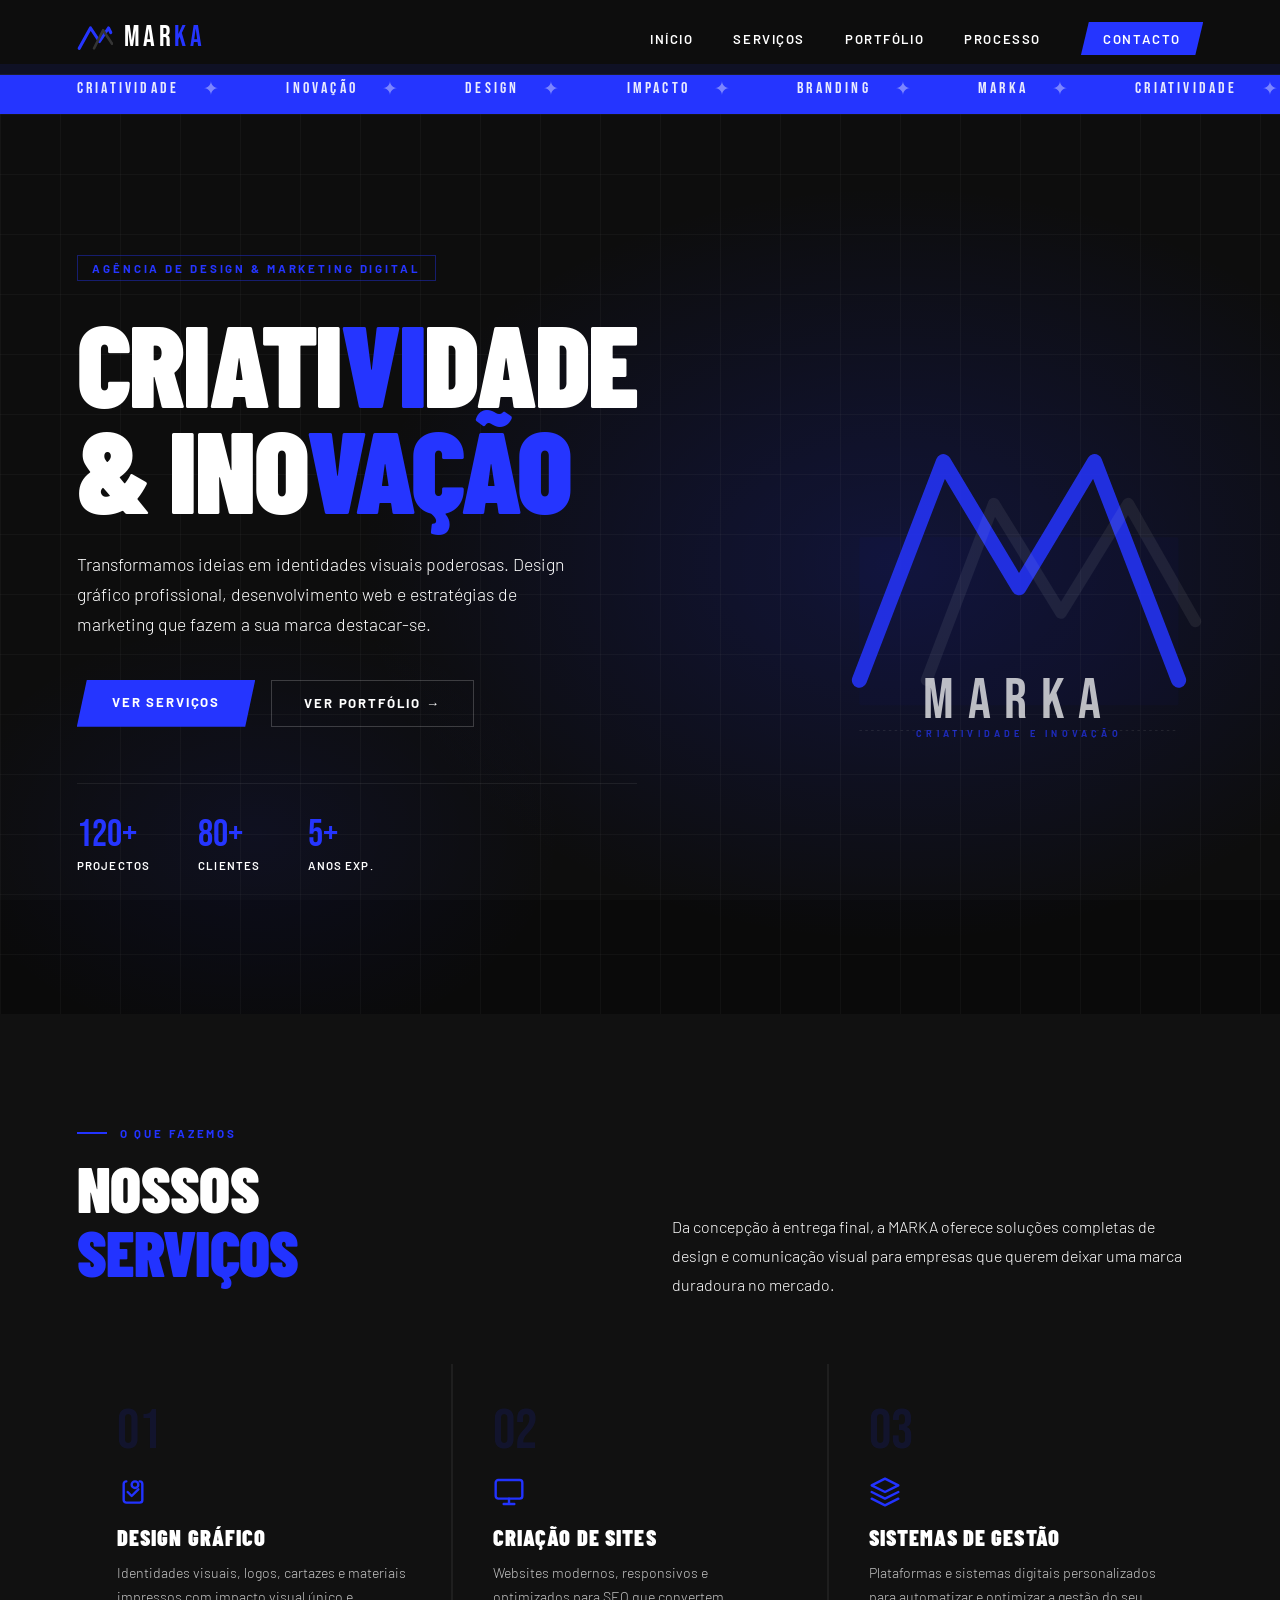
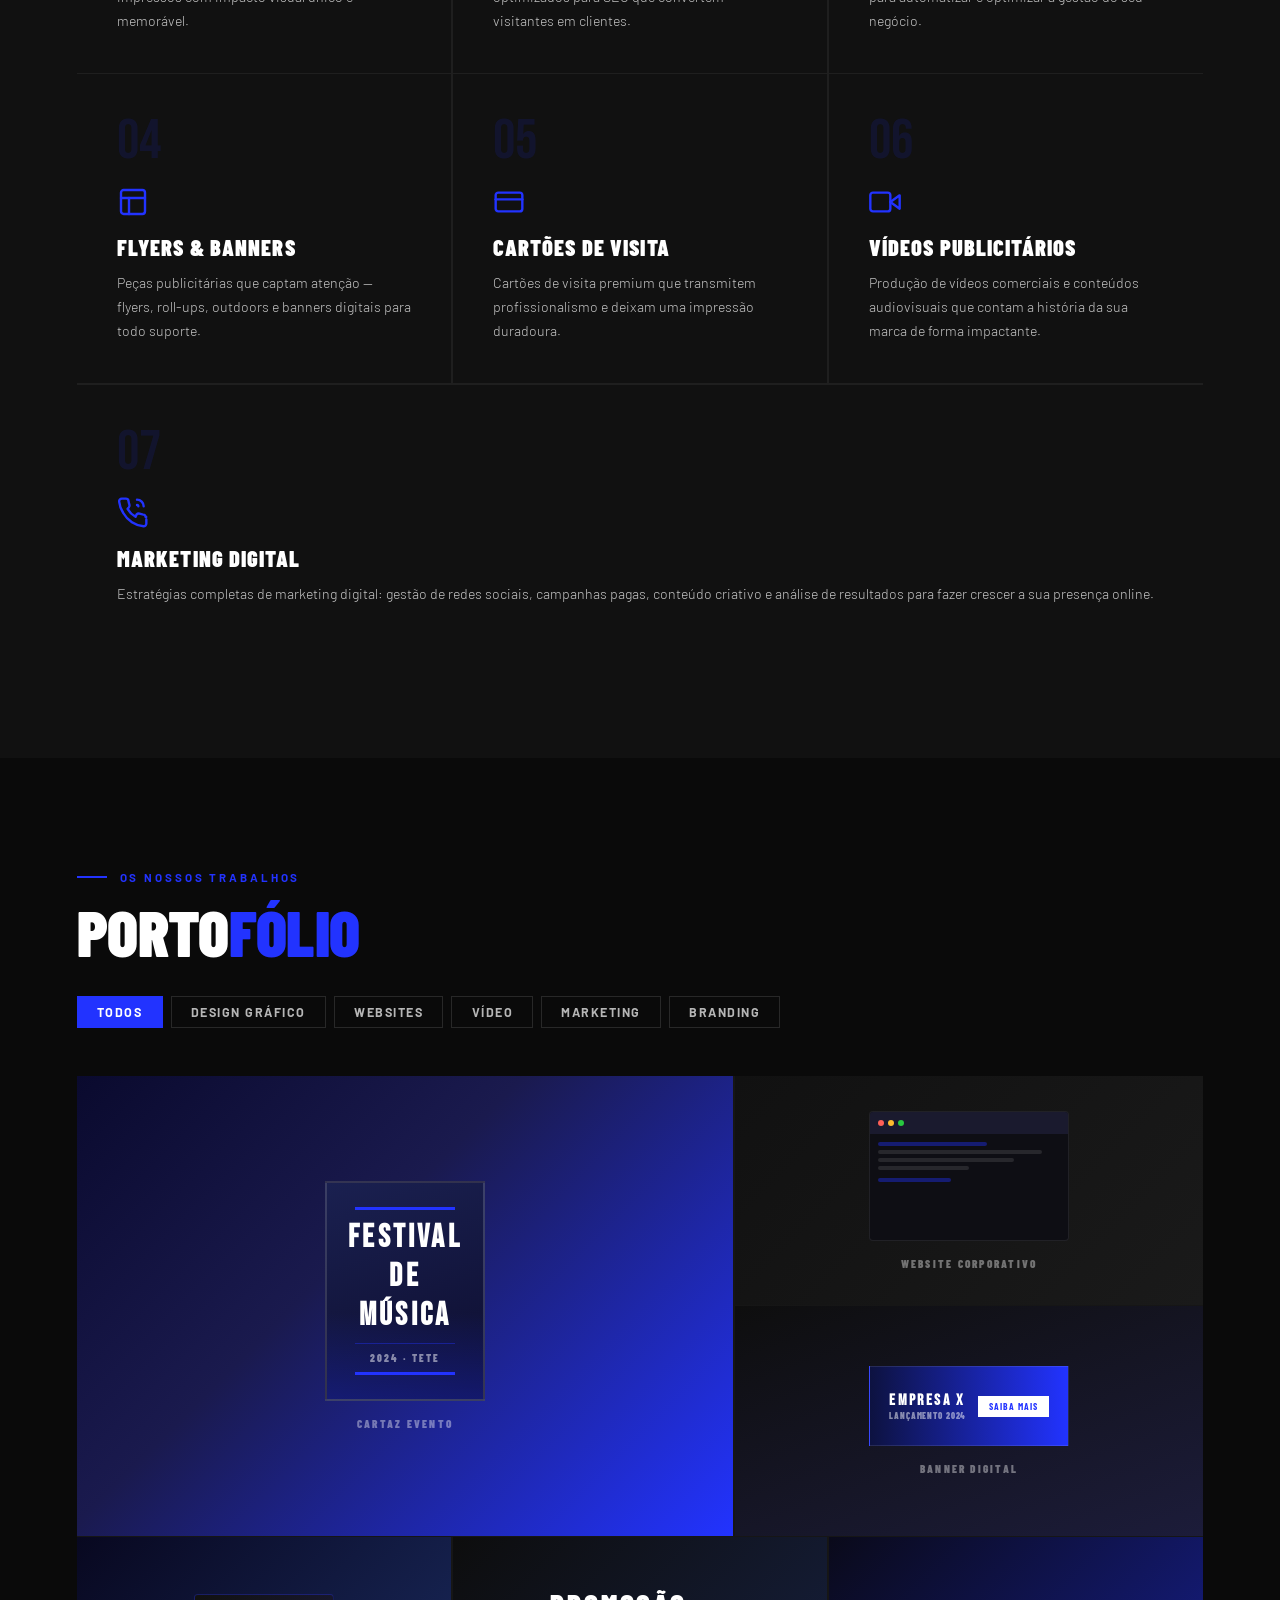
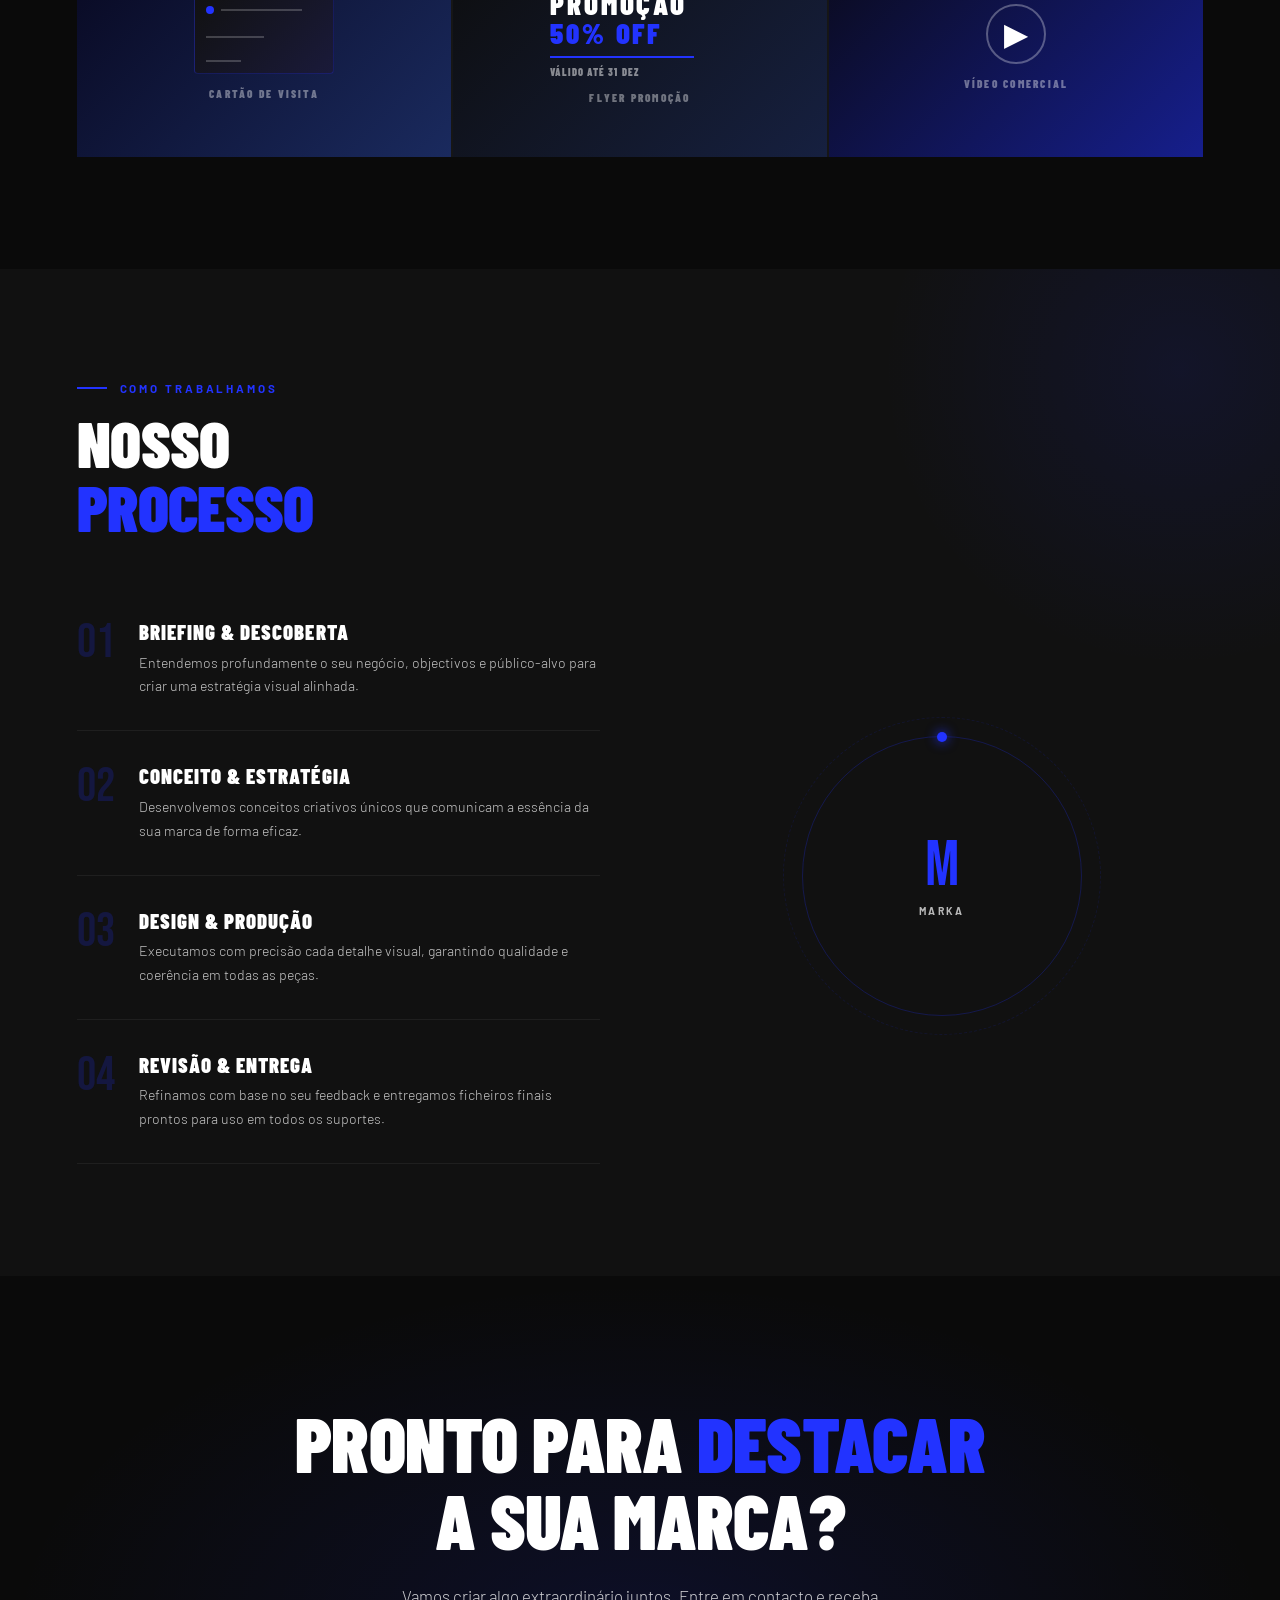
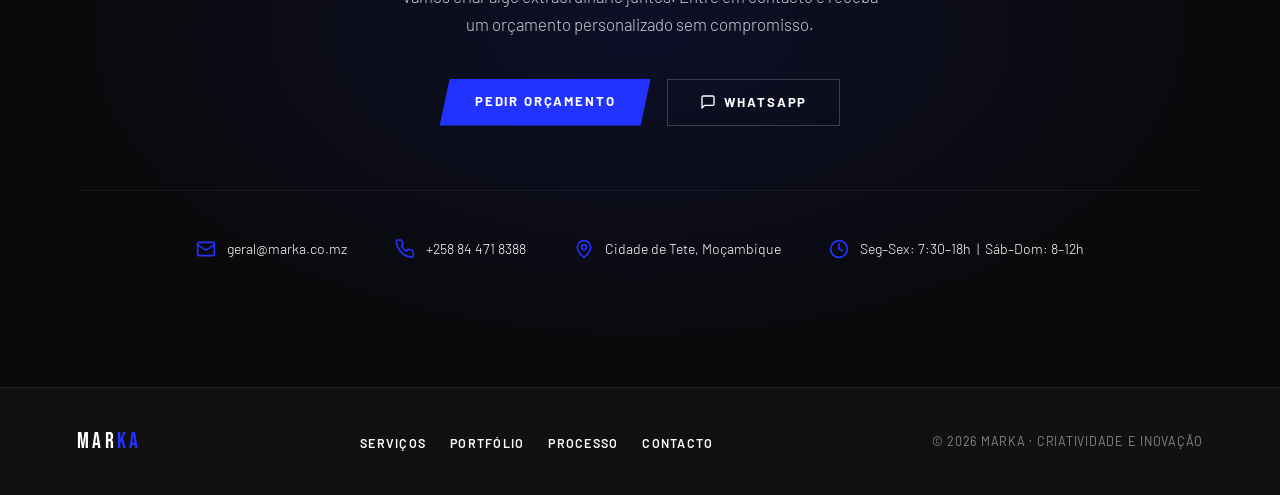
<file: index.html>
<!DOCTYPE html>
<html lang="pt">
<head>
<meta charset="UTF-8">
<meta name="viewport" content="width=device-width, initial-scale=1.0">
<meta name="theme-color" content="#0A0A0A">
<meta name="description" content="Agência de Design & Marketing Digital - MARKA">
<title>MARKA — Criatividade e Inovação</title>
<link rel="preconnect" href="https://fonts.googleapis.com">
<link rel="preconnect" href="https://fonts.gstatic.com" crossorigin>
<link href="https://fonts.googleapis.com/css2?family=Bebas+Neue&family=Barlow:wght@300;400;600;700&family=Barlow+Condensed:wght@700;900&display=swap" rel="stylesheet">
<link rel="stylesheet" href="style.css">
</head>
<body>

<!-- NAV -->
<nav>
  <a href="#hero" class="nav-logo">
    <svg class="nav-logo-icon" viewBox="0 0 80 60" fill="none" xmlns="http://www.w3.org/2000/svg">
      <polyline points="5,55 30,10 50,40 70,10 75,20" stroke="#2233FF" stroke-width="7" stroke-linejoin="round" stroke-linecap="round" fill="none"/>
      <polyline points="38,55 58,15 78,45" stroke="#333" stroke-width="6" stroke-linejoin="round" stroke-linecap="round" fill="none"/>
    </svg>
    <span class="nav-brand">MAR<span>KA</span></span>
  </a>
  <button class="nav-toggle" id="navToggle" aria-label="Menu" aria-expanded="false">
    <span></span>
    <span></span>
    <span></span>
  </button>
  <ul class="nav-menu" id="navMenu">
    <li><a onclick="navTo('hero')">Início</a></li>
    <li><a onclick="navTo('servicos')">Serviços</a></li>
    <li><a onclick="navTo('portfolio')">Portfólio</a></li>
    <li><a onclick="navTo('processo')">Processo</a></li>
    <li><a onclick="navTo('contato')" class="nav-cta">Contacto</a></li>
  </ul>
</nav>

<!-- SLOGAN TICKER -->
<div class="slogan-bar" style="margin-top:64px">
  <div class="slogan-ticker">
    <span class="slogan-item">CRIATIVIDADE <span class="slogan-sep">✦</span></span>
    <span class="slogan-item">INOVAÇÃO <span class="slogan-sep">✦</span></span>
    <span class="slogan-item">DESIGN <span class="slogan-sep">✦</span></span>
    <span class="slogan-item">IMPACTO <span class="slogan-sep">✦</span></span>
    <span class="slogan-item">BRANDING <span class="slogan-sep">✦</span></span>
    <span class="slogan-item">MARKA <span class="slogan-sep">✦</span></span>
    <span class="slogan-item">CRIATIVIDADE <span class="slogan-sep">✦</span></span>
    <span class="slogan-item">INOVAÇÃO <span class="slogan-sep">✦</span></span>
    <span class="slogan-item">DESIGN <span class="slogan-sep">✦</span></span>
    <span class="slogan-item">IMPACTO <span class="slogan-sep">✦</span></span>
    <span class="slogan-item">BRANDING <span class="slogan-sep">✦</span></span>
    <span class="slogan-item">MARKA <span class="slogan-sep">✦</span></span>
  </div>
</div>

<!-- HERO -->
<section id="hero">
  <div class="hero-bg"></div>
  <div class="hero-grid"></div>
  <div class="hero-content">
    <div class="hero-tag">Agência de Design &amp; Marketing Digital</div>
    <h1 class="hero-title">
      Criati<span class="blue">vi</span>dade<br>
      &amp; Ino<span class="blue">vação</span>
    </h1>
    <p class="hero-subtitle">
      Transformamos ideias em identidades visuais poderosas. Design gráfico profissional, desenvolvimento web e estratégias de marketing que fazem a sua marca destacar-se.
    </p>
    <div class="hero-actions">
      <a onclick="navTo('servicos')" class="btn-primary">Ver Serviços</a>
      <a onclick="navTo('portfolio')" class="btn-outline">Ver Portfólio →</a>
    </div>
    <div class="hero-stats">
      <div><div class="stat-num">120+</div><div class="stat-label">Projectos</div></div>
      <div><div class="stat-num">80+</div><div class="stat-label">Clientes</div></div>
      <div><div class="stat-num">5+</div><div class="stat-label">Anos Exp.</div></div>
    </div>
  </div>
  <div class="hero-visual">
    <svg viewBox="0 0 500 420" fill="none" xmlns="http://www.w3.org/2000/svg">
      <rect x="60" y="180" width="380" height="200" fill="rgba(34,51,255,0.04)" rx="2"/>
      <polyline points="60,350 160,90 250,240 340,90 440,350" stroke="#2233FF" stroke-width="18" stroke-linejoin="round" stroke-linecap="round" fill="none"/>
      <polyline points="140,350 220,140 300,270 380,140 460,280" stroke="rgba(255,255,255,0.08)" stroke-width="14" stroke-linejoin="round" stroke-linecap="round" fill="none"/>
      <text x="250" y="395" font-family="'Bebas Neue', sans-serif" font-size="68" fill="rgba(255,255,255,0.85)" text-anchor="middle" letter-spacing="16">MARKA</text>
      <text x="250" y="418" font-family="'Barlow', sans-serif" font-size="11" fill="rgba(34,51,255,0.8)" text-anchor="middle" letter-spacing="5" font-weight="700">CRIATIVIDADE E INOVAÇÃO</text>
      <line x1="60" y1="410" x2="200" y2="410" stroke="rgba(255,255,255,0.12)" stroke-width="1" stroke-dasharray="3,4"/>
      <line x1="300" y1="410" x2="440" y2="410" stroke="rgba(255,255,255,0.12)" stroke-width="1" stroke-dasharray="3,4"/>
    </svg>
  </div>
</section>

<!-- SERVICES -->
<section id="servicos">
  <div class="services-intro">
    <div>
      <div class="section-tag">O Que Fazemos</div>
      <h2 class="section-title">Nossos<br><span>Serviços</span></h2>
    </div>
    <p class="services-desc">
      Da concepção à entrega final, a MARKA oferece soluções completas de design e comunicação visual para empresas que querem deixar uma marca duradoura no mercado.
    </p>
  </div>
  <div class="services-grid">
    <div class="service-card">
      <div class="service-num">01</div>
      <div class="service-icon">
        <svg width="32" height="32" viewBox="0 0 24 24" fill="none" stroke="#2233FF" stroke-width="1.8" stroke-linecap="round" stroke-linejoin="round"><circle cx="13.5" cy="6.5" r="2.5"/><path d="M17 4a2 2 0 0 1 2 2v12a2 2 0 0 1-2 2H7a2 2 0 0 1-2-2V6a2 2 0 0 1 2-2"/><path d="M8 12l3 3 5-5"/></svg>
      </div>
      <div class="service-name">Design Gráfico</div>
      <p class="service-desc">Identidades visuais, logos, cartazes e materiais impressos com impacto visual único e memorável.</p>
      <span class="service-arrow">→</span>
    </div>

    <div class="service-card">
      <div class="service-num">02</div>
      <div class="service-icon">
        <svg width="32" height="32" viewBox="0 0 24 24" fill="none" stroke="#2233FF" stroke-width="1.8" stroke-linecap="round" stroke-linejoin="round"><rect x="2" y="3" width="20" height="14" rx="2"/><path d="M8 21h8M12 17v4"/></svg>
      </div>
      <div class="service-name">Criação de Sites</div>
      <p class="service-desc">Websites modernos, responsivos e optimizados para SEO que convertem visitantes em clientes.</p>
      <span class="service-arrow">→</span>
    </div>

    <div class="service-card">
      <div class="service-num">03</div>
      <div class="service-icon">
        <svg width="32" height="32" viewBox="0 0 24 24" fill="none" stroke="#2233FF" stroke-width="1.8" stroke-linecap="round" stroke-linejoin="round"><path d="M12 2L2 7l10 5 10-5-10-5z"/><path d="M2 17l10 5 10-5"/><path d="M2 12l10 5 10-5"/></svg>
      </div>
      <div class="service-name">Sistemas de Gestão</div>
      <p class="service-desc">Plataformas e sistemas digitais personalizados para automatizar e optimizar a gestão do seu negócio.</p>
      <span class="service-arrow">→</span>
    </div>

    <div class="service-card">
      <div class="service-num">04</div>
      <div class="service-icon">
        <svg width="32" height="32" viewBox="0 0 24 24" fill="none" stroke="#2233FF" stroke-width="1.8" stroke-linecap="round" stroke-linejoin="round"><rect x="3" y="3" width="18" height="18" rx="2"/><path d="M3 9h18"/><path d="M9 21V9"/></svg>
      </div>
      <div class="service-name">Flyers &amp; Banners</div>
      <p class="service-desc">Peças publicitárias que captam atenção — flyers, roll-ups, outdoors e banners digitais para todo suporte.</p>
      <span class="service-arrow">→</span>
    </div>

    <div class="service-card">
      <div class="service-num">05</div>
      <div class="service-icon">
        <svg width="32" height="32" viewBox="0 0 24 24" fill="none" stroke="#2233FF" stroke-width="1.8" stroke-linecap="round" stroke-linejoin="round"><rect x="2" y="5" width="20" height="14" rx="2"/><path d="M2 10h20"/></svg>
      </div>
      <div class="service-name">Cartões de Visita</div>
      <p class="service-desc">Cartões de visita premium que transmitem profissionalismo e deixam uma impressão duradoura.</p>
      <span class="service-arrow">→</span>
    </div>

    <div class="service-card">
      <div class="service-num">06</div>
      <div class="service-icon">
        <svg width="32" height="32" viewBox="0 0 24 24" fill="none" stroke="#2233FF" stroke-width="1.8" stroke-linecap="round" stroke-linejoin="round"><polygon points="23 7 16 12 23 17 23 7"/><rect x="1" y="5" width="15" height="14" rx="2"/></svg>
      </div>
      <div class="service-name">Vídeos Publicitários</div>
      <p class="service-desc">Produção de vídeos comerciais e conteúdos audiovisuais que contam a história da sua marca de forma impactante.</p>
      <span class="service-arrow">→</span>
    </div>

    <div class="service-card" style="grid-column: span 3">
      <div class="service-num">07</div>
      <div class="service-icon">
        <svg width="32" height="32" viewBox="0 0 24 24" fill="none" stroke="#2233FF" stroke-width="1.8" stroke-linecap="round" stroke-linejoin="round"><path d="M22 16.92v3a2 2 0 0 1-2.18 2 19.79 19.79 0 0 1-8.63-3.07A19.5 19.5 0 0 1 4.69 12 19.79 19.79 0 0 1 1.61 3.4 2 2 0 0 1 3.6 1.22h3a2 2 0 0 1 2 1.72 12.84 12.84 0 0 0 .7 2.81 2 2 0 0 1-.45 2.11L7.91 8.85a16 16 0 0 0 6 6l.85-1.85a2 2 0 0 1 2.11-.45 12.84 12.84 0 0 0 2.81.7A2 2 0 0 1 21.5 15h.42"/><path d="M15 2a5 5 0 0 1 5 5"/><path d="M15 6a1 1 0 0 1 1 1"/></svg>
      </div>
      <div class="service-name">Marketing Digital</div>
      <p class="service-desc">Estratégias completas de marketing digital: gestão de redes sociais, campanhas pagas, conteúdo criativo e análise de resultados para fazer crescer a sua presença online.</p>
      <span class="service-arrow">→</span>
    </div>
  </div>
</section>

<!-- PORTFOLIO -->
<section id="portfolio">
  <div class="section-tag">Os Nossos Trabalhos</div>
  <h2 class="section-title" style="margin-bottom:2rem">Porto<span>fólio</span></h2>

  <div class="portfolio-filter">
    <button class="filter-btn active" data-filter="todos">Todos</button>
    <button class="filter-btn" data-filter="design-grafico">Design Gráfico</button>
    <button class="filter-btn" data-filter="website">Websites</button>
    <button class="filter-btn" data-filter="video">Vídeo</button>
    <button class="filter-btn" data-filter="marketing">Marketing</button>
    <button class="filter-btn" data-filter="branding">Branding</button>
  </div>

  <div class="portfolio-grid" id="portfolioGrid">

    <div class="port-item" data-category="design-grafico">
      <div class="port-visual pv-1">
        <div class="mock-poster">
          <div class="mock-bar"></div>
          <div style="font-family:'Bebas Neue',sans-serif;font-size:2rem;letter-spacing:0.1em;color:#fff;text-align:center;z-index:1">FESTIVAL<br>DE MÚSICA</div>
          <div class="mock-bar thin"></div>
          <div style="font-size:0.65rem;letter-spacing:0.2em;color:rgba(255,255,255,0.5);z-index:1">2024 · TETE</div>
          <div class="mock-bar"></div>
        </div>
        <div style="font-size:0.7rem;letter-spacing:0.2em;color:rgba(255,255,255,0.4);margin-top:0.5rem">CARTAZ EVENTO</div>
      </div>
      <div class="port-overlay">
        <div class="port-cat">Design Gráfico</div>
        <div class="port-title-ov">Cartaz Festival de Música</div>
      </div>
    </div>

    <div class="port-item" data-category="website">
      <div class="port-visual pv-2" style="flex-direction:column;gap:1rem">
        <div class="mock-web">
          <div class="mw-bar">
            <div class="mw-dot" style="background:#ff5f57"></div>
            <div class="mw-dot" style="background:#febc2e"></div>
            <div class="mw-dot" style="background:#28c840"></div>
          </div>
          <div class="mw-body">
            <div class="mw-line mw-blue"></div>
            <div class="mw-line" style="width:90%"></div>
            <div class="mw-line" style="width:75%"></div>
            <div class="mw-line" style="width:50%"></div>
            <div class="mw-line mw-blue" style="margin-top:4px;width:40%"></div>
          </div>
        </div>
        <div style="font-size:0.7rem;letter-spacing:0.2em;color:rgba(255,255,255,0.4)">WEBSITE CORPORATIVO</div>
      </div>
      <div class="port-overlay">
        <div class="port-cat">Website</div>
        <div class="port-title-ov">Site Corporativo</div>
      </div>
    </div>

    <div class="port-item" data-category="marketing">
      <div class="port-visual pv-3" style="flex-direction:column;gap:1rem">
        <div class="mock-banner">
          <div>
            <div class="mock-logo-sm">EMPRESA X</div>
            <div style="font-size:0.55rem;color:rgba(255,255,255,0.5);letter-spacing:0.1em">LANÇAMENTO 2024</div>
          </div>
          <div style="background:white;color:#2233FF;font-size:0.6rem;font-weight:700;padding:0.3rem 0.7rem;letter-spacing:0.1em">SAIBA MAIS</div>
        </div>
        <div style="font-size:0.7rem;letter-spacing:0.2em;color:rgba(255,255,255,0.4)">BANNER DIGITAL</div>
      </div>
      <div class="port-overlay">
        <div class="port-cat">Marketing</div>
        <div class="port-title-ov">Banner Publicitário Digital</div>
      </div>
    </div>

    <div class="port-item" data-category="branding">
      <div class="port-visual pv-4" style="flex-direction:column;gap:0.8rem">
        <div style="display:flex;gap:0.8rem">
          <div class="mock-card">
            <div style="display:flex;align-items:center;gap:0.4rem">
              <div class="mc-dot"></div>
              <div class="mc-line"></div>
            </div>
            <div class="mc-line" style="width:50%"></div>
            <div style="display:flex;gap:4px"><div class="mc-line" style="width:30%"></div></div>
          </div>
        </div>
        <div style="font-size:0.7rem;letter-spacing:0.2em;color:rgba(255,255,255,0.4)">CARTÃO DE VISITA</div>
      </div>
      <div class="port-overlay">
        <div class="port-cat">Branding</div>
        <div class="port-title-ov">Cartão de Visita Premium</div>
      </div>
    </div>

    <div class="port-item" data-category="design-grafico">
      <div class="port-visual pv-5" style="flex-direction:column;gap:0.8rem;padding:2rem">
        <div style="width:100%;max-width:180px">
          <div style="font-family:'Barlow Condensed',sans-serif;font-size:1.8rem;font-weight:900;text-transform:uppercase;letter-spacing:0.1em;color:#fff;line-height:1">PROMOÇÃO<br><span style="color:#2233FF">50% OFF</span></div>
          <div style="height:2px;background:#2233FF;width:80%;margin:0.5rem 0"></div>
          <div style="font-size:0.65rem;color:rgba(255,255,255,0.5);letter-spacing:0.1em">VÁLIDO ATÉ 31 DEZ</div>
        </div>
        <div style="font-size:0.7rem;letter-spacing:0.2em;color:rgba(255,255,255,0.4)">FLYER PROMOÇÃO</div>
      </div>
      <div class="port-overlay">
        <div class="port-cat">Design Gráfico</div>
        <div class="port-title-ov">Flyer Promocional</div>
      </div>
    </div>

    <div class="port-item" data-category="video">
      <div class="port-visual pv-6" style="flex-direction:column;gap:0.8rem">
        <div style="width:60px;height:60px;border-radius:50%;border:2px solid rgba(255,255,255,0.3);display:flex;align-items:center;justify-content:center;font-size:1.8rem">▶</div>
        <div style="font-size:0.7rem;letter-spacing:0.2em;color:rgba(255,255,255,0.4)">VÍDEO COMERCIAL</div>
      </div>
      <div class="port-overlay">
        <div class="port-cat">Vídeo</div>
        <div class="port-title-ov">Vídeo Publicitário</div>
      </div>
    </div>

    <div class="no-results" id="noResults">Nenhum trabalho nesta categoria ainda.</div>
  </div>
</section>

<!-- PROCESS -->
<section id="processo">
  <div class="section-tag">Como Trabalhamos</div>
  <h2 class="section-title">Nosso<br><span>Processo</span></h2>
  <div class="process-grid">
    <div class="process-steps">
      <div class="process-step">
        <div class="step-num">01</div>
        <div class="step-content">
          <h3>Briefing &amp; Descoberta</h3>
          <p>Entendemos profundamente o seu negócio, objectivos e público-alvo para criar uma estratégia visual alinhada.</p>
        </div>
      </div>
      <div class="process-step">
        <div class="step-num">02</div>
        <div class="step-content">
          <h3>Conceito &amp; Estratégia</h3>
          <p>Desenvolvemos conceitos criativos únicos que comunicam a essência da sua marca de forma eficaz.</p>
        </div>
      </div>
      <div class="process-step">
        <div class="step-num">03</div>
        <div class="step-content">
          <h3>Design &amp; Produção</h3>
          <p>Executamos com precisão cada detalhe visual, garantindo qualidade e coerência em todas as peças.</p>
        </div>
      </div>
      <div class="process-step">
        <div class="step-num">04</div>
        <div class="step-content">
          <h3>Revisão &amp; Entrega</h3>
          <p>Refinamos com base no seu feedback e entregamos ficheiros finais prontos para uso em todos os suportes.</p>
        </div>
      </div>
    </div>
    <div class="process-visual">
      <div class="proc-ring">
        <div class="proc-dot"></div>
        <div class="proc-center">
          <div class="proc-m">M</div>
          <div class="proc-label">Marka</div>
        </div>
      </div>
    </div>
  </div>
</section>

<!-- CTA / CONTACT -->
<section id="contato">
  <h2 class="cta-title">Pronto para <span>Destacar</span><br>a Sua Marca?</h2>
  <p class="cta-sub">Vamos criar algo extraordinário juntos. Entre em contacto e receba um orçamento personalizado sem compromisso.</p>
  <div class="cta-actions">
    <a href="mailto:markadevelopment489@gmail.com" class="btn-primary">Pedir Orçamento</a>
    <a href="https://wa.me/258844718388" class="btn-outline" target="_blank">
      <svg width="16" height="16" viewBox="0 0 24 24" fill="none" stroke="currentColor" stroke-width="2" stroke-linecap="round" stroke-linejoin="round"><path d="M21 15a2 2 0 0 1-2 2H7l-4 4V5a2 2 0 0 1 2-2h14a2 2 0 0 1 2 2z"/></svg>
      WhatsApp
    </a>
  </div>
  <div class="contact-row">
    <div class="contact-item">
      <span class="contact-icon"><svg width="20" height="20" viewBox="0 0 24 24" fill="none" stroke="#2233FF" stroke-width="2" stroke-linecap="round" stroke-linejoin="round"><rect x="2" y="4" width="20" height="16" rx="2"/><path d="m22 7-8.97 5.7a1.94 1.94 0 0 1-2.06 0L2 7"/></svg></span>
      <span>geral@marka.co.mz</span>
    </div>
    <div class="contact-item">
      <span class="contact-icon"><svg width="20" height="20" viewBox="0 0 24 24" fill="none" stroke="#2233FF" stroke-width="2" stroke-linecap="round" stroke-linejoin="round"><path d="M22 16.92v3a2 2 0 0 1-2.18 2 19.79 19.79 0 0 1-8.63-3.07A19.5 19.5 0 0 1 4.69 12 19.79 19.79 0 0 1 1.61 3.4 2 2 0 0 1 3.6 1.22h3a2 2 0 0 1 2 1.72c.127.96.361 1.903.7 2.81a2 2 0 0 1-.45 2.11L7.91 8.85a16 16 0 0 0 6 6l.85-1.85a2 2 0 0 1 2.11-.45c.907.339 1.85.573 2.81.7A2 2 0 0 1 21.5 15h.42"/></svg></span>
      <span>+258 84 471 8388</span>
    </div>
    <div class="contact-item">
      <span class="contact-icon"><svg width="20" height="20" viewBox="0 0 24 24" fill="none" stroke="#2233FF" stroke-width="2" stroke-linecap="round" stroke-linejoin="round"><path d="M20 10c0 6-8 12-8 12s-8-6-8-12a8 8 0 0 1 16 0Z"/><circle cx="12" cy="10" r="3"/></svg></span>
      <span>Cidade de Tete, Moçambique</span>
    </div>
    <div class="contact-item">
      <span class="contact-icon"><svg width="20" height="20" viewBox="0 0 24 24" fill="none" stroke="#2233FF" stroke-width="2" stroke-linecap="round" stroke-linejoin="round"><circle cx="12" cy="12" r="10"/><polyline points="12 6 12 12 16 14"/></svg></span>
      <span>Seg–Sex: 7:30–18h &nbsp;|&nbsp; Sáb–Dom: 8–12h</span>
    </div>
  </div>
</section>

<!-- FOOTER -->
<footer>
  <div class="footer-brand">MAR<span>KA</span></div>
  <ul class="footer-links">
    <li><a onclick="navTo('servicos')">Serviços</a></li>
    <li><a onclick="navTo('portfolio')">Portfólio</a></li>
    <li><a onclick="navTo('processo')">Processo</a></li>
    <li><a onclick="navTo('contato')">Contacto</a></li>
  </ul>
  <div class="footer-copy">© 2026 MARKA · Criatividade e Inovação</div>
</footer>

<script src="main.js"></script>
</body>
</html>
</file>
<file: style.css>
:root {
  --blue: #2233FF;
  --blue-light: #3A4FFF;
  --black: #0A0A0A;
  --dark: #111111;
  --dark2: #1A1A1A;
  --white: #FFFFFF;
  --grey: #FFFFFF;
  --grey-light: #FFFFFF;
}

*, *::before, *::after { margin: 0; padding: 0; box-sizing: border-box; }
html { scroll-behavior: smooth; }
body { background: var(--black); color: var(--white); font-family: 'Barlow', sans-serif; overflow-x: hidden; }

body::before {
  content: '';
  position: fixed;
  inset: 0;
  background: rgba(255,255,255,0.01);
  pointer-events: none;
  z-index: 9999;
}

/* ── NAV ────────────────────────────────────────────────── */
nav {
  position: fixed;
  top: 0; left: 0; right: 0;
  z-index: 100;
  display: flex;
  justify-content: space-between;
  align-items: center;
  padding: 1.2rem 6%;
  background: rgba(10,10,10,0.9);
  border-bottom: 1px solid rgba(255,255,255,0.05);
}

.nav-toggle {
  display: none;
  flex-direction: column;
  gap: 5px;
  background: none;
  border: none;
  cursor: pointer;
  padding: 0.5rem;
}

.nav-toggle span {
  width: 24px;
  height: 2px;
  background: var(--white);
  transition: all 0.3s ease;
}

.nav-toggle.active span:nth-child(1) {
  transform: rotate(45deg) translate(8px, 8px);
}

.nav-toggle.active span:nth-child(2) {
  opacity: 0;
}

.nav-toggle.active span:nth-child(3) {
  transform: rotate(-45deg) translate(7px, -7px);
}

.nav-logo { display: flex; align-items: center; gap: 0.7rem; text-decoration: none; }
.nav-logo-icon { width: 36px; height: 36px; }
.nav-brand { font-family: 'Bebas Neue', sans-serif; font-size: 1.8rem; letter-spacing: 0.12em; color: var(--white); }
.nav-brand span { color: var(--blue); }

.nav-menu { list-style: none; display: flex; gap: 2.5rem; }
.nav-menu a {
  text-decoration: none;
  color: var(--grey-light);
  font-size: 0.82rem;
  font-weight: 600;
  letter-spacing: 0.12em;
  text-transform: uppercase;
  transition: color 0.25s;
  cursor: pointer;
}
.nav-menu a:hover { color: var(--blue); }

.nav-cta {
  background: var(--blue);
  color: var(--white) !important;
  padding: 0.55rem 1.4rem;
  clip-path: polygon(8px 0%, 100% 0%, calc(100% - 8px) 100%, 0% 100%);
  transition: background 0.25s !important;
}
.nav-cta:hover { background: var(--blue-light) !important; color: var(--white) !important; }

/* ── SLOGAN TICKER ──────────────────────────────────────── */
.slogan-bar { background: var(--blue); padding: 0.8rem 6%; display: flex; gap: 4rem; overflow: hidden; }
.slogan-ticker { display: flex; gap: 4rem; white-space: nowrap; }
@media (min-width: 900px) {
  .slogan-ticker { animation: ticker 18s linear infinite; }
}
.slogan-item {
  font-family: 'Bebas Neue', sans-serif;
  font-size: 1rem;
  letter-spacing: 0.2em;
  text-transform: uppercase;
  color: rgba(255,255,255,0.9);
  display: flex;
  align-items: center;
  gap: 1.5rem;
}
.slogan-sep { color: rgba(255,255,255,0.4); font-size: 1.2rem; }

/* ── HERO ───────────────────────────────────────────────── */
#hero {
  min-height: 100vh;
  display: flex;
  align-items: center;
  position: relative;
  padding: 0 6%;
  overflow: hidden;
}

.hero-bg {
  position: absolute;
  inset: 0;
  background:
    radial-gradient(ellipse 60% 60% at 70% 50%, rgba(34,51,255,0.18) 0%, transparent 70%),
    radial-gradient(ellipse 40% 40% at 20% 80%, rgba(34,51,255,0.08) 0%, transparent 60%);
}

.hero-grid {
  position: absolute;
  inset: 0;
  background-image:
    linear-gradient(rgba(255,255,255,0.03) 1px, transparent 1px),
    linear-gradient(90deg, rgba(255,255,255,0.03) 1px, transparent 1px);
  background-size: 60px 60px;
}

.hero-content { position: relative; z-index: 2; max-width: 700px; }

.hero-tag {
  display: inline-block;
  font-size: 0.72rem;
  font-weight: 700;
  letter-spacing: 0.25em;
  text-transform: uppercase;
  color: var(--blue);
  border: 1px solid rgba(34,51,255,0.4);
  padding: 0.3rem 0.9rem;
  margin-bottom: 1.8rem;
  animation: fadeUp 0.8s ease both;
}

.hero-title {
  font-family: 'Barlow Condensed', sans-serif;
  font-size: clamp(4rem, 9vw, 8rem);
  font-weight: 900;
  line-height: 0.92;
  text-transform: uppercase;
  letter-spacing: -0.02em;
  animation: fadeUp 0.8s 0.15s ease both;
}
.hero-title .blue { color: var(--blue); }

.hero-subtitle {
  margin-top: 1.8rem;
  font-size: 1.1rem;
  font-weight: 300;
  color: var(--grey-light);
  line-height: 1.7;
  max-width: 500px;
  animation: fadeUp 0.8s 0.3s ease both;
}

.hero-actions { display: flex; gap: 1rem; margin-top: 2.5rem; animation: fadeUp 0.8s 0.45s ease both; }

.btn-primary {
  display: inline-block;
  background: var(--blue);
  color: var(--white);
  text-decoration: none;
  font-size: 0.82rem;
  font-weight: 700;
  letter-spacing: 0.14em;
  text-transform: uppercase;
  padding: 0.9rem 2.2rem;
  clip-path: polygon(10px 0%, 100% 0%, calc(100% - 10px) 100%, 0% 100%);
  transition: transform 0.2s, background 0.2s;
  cursor: pointer;
  border: none;
}
.btn-primary:hover { background: var(--blue-light); transform: translateY(-2px); }

.btn-outline {
  display: inline-flex;
  align-items: center;
  gap: 0.5rem;
  border: 1px solid rgba(255,255,255,0.2);
  color: var(--white);
  text-decoration: none;
  font-size: 0.82rem;
  font-weight: 700;
  letter-spacing: 0.14em;
  text-transform: uppercase;
  padding: 0.9rem 2rem;
  transition: border-color 0.2s, color 0.2s;
  cursor: pointer;
}
.btn-outline:hover { border-color: var(--blue); color: var(--blue); }

.hero-visual {
  position: absolute;
  right: 4%;
  top: 50%;
  transform: translateY(-50%);
  width: 420px;
  animation: fadeIn 1.2s 0.5s ease both;
  opacity: 0.85;
}

.hero-stats {
  display: flex;
  gap: 3rem;
  margin-top: 3.5rem;
  padding-top: 2rem;
  border-top: 1px solid rgba(255,255,255,0.07);
  animation: fadeUp 0.8s 0.6s ease both;
}

.stat-num { font-family: 'Bebas Neue', sans-serif; font-size: 2.4rem; color: var(--blue); line-height: 1; }
.stat-label { font-size: 0.72rem; font-weight: 600; letter-spacing: 0.1em; text-transform: uppercase; color: var(--grey); margin-top: 0.25rem; }

/* ── SECTIONS ───────────────────────────────────────────── */
section { padding: 7rem 6%; }

.section-tag {
  font-size: 0.72rem;
  font-weight: 700;
  letter-spacing: 0.25em;
  text-transform: uppercase;
  color: var(--blue);
  display: flex;
  align-items: center;
  gap: 0.8rem;
  margin-bottom: 1rem;
}
.section-tag::before { content: ''; display: block; width: 30px; height: 2px; background: var(--blue); }

.section-title {
  font-family: 'Barlow Condensed', sans-serif;
  font-size: clamp(2.5rem, 5vw, 4rem);
  font-weight: 900;
  text-transform: uppercase;
  letter-spacing: -0.01em;
  line-height: 1;
  margin-bottom: 1rem;
}
.section-title span { color: var(--blue); }

/* ── SERVICES ───────────────────────────────────────────── */
#servicos { background: var(--dark); }

.services-intro {
  display: grid;
  grid-template-columns: 1fr 1fr;
  gap: 4rem;
  align-items: end;
  margin-bottom: 4rem;
}

.services-desc { font-size: 1rem; font-weight: 300; color: var(--grey-light); line-height: 1.8; }

.services-grid {
  display: grid;
  grid-template-columns: repeat(3, 1fr);
  gap: 1.5px;
  background: rgba(255,255,255,0.06);
}

.service-card {
  background: var(--dark);
  padding: 2.5rem;
  position: relative;
  overflow: hidden;
  cursor: default;
  transition: background 0.3s;
}
.service-card::before {
  content: '';
  position: absolute;
  bottom: 0; left: 0;
  width: 100%; height: 3px;
  background: var(--blue);
  transform: scaleX(0);
  transform-origin: left;
  transition: transform 0.35s ease;
}
.service-card:hover { background: var(--dark2); }
.service-card:hover::before { transform: scaleX(1); }

.service-num { font-family: 'Bebas Neue', sans-serif; font-size: 3.5rem; color: rgba(34,51,255,0.12); line-height: 1; margin-bottom: 1rem; transition: color 0.3s; }
.service-card:hover .service-num { color: rgba(34,51,255,0.25); }
.service-icon { margin-bottom: 1rem; display: flex; align-items: center; }
.service-name { font-family: 'Barlow Condensed', sans-serif; font-size: 1.4rem; font-weight: 900; text-transform: uppercase; letter-spacing: 0.05em; margin-bottom: 0.7rem; color: var(--white); }
.service-desc { font-size: 0.88rem; font-weight: 300; color: rgba(255,255,255,0.75); line-height: 1.7; }
.service-arrow { position: absolute; bottom: 1.5rem; right: 1.5rem; font-size: 1.2rem; color: var(--blue); opacity: 0; transform: translateX(-8px); transition: opacity 0.3s, transform 0.3s; }
.service-card:hover .service-arrow { opacity: 1; transform: translateX(0); }

/* ── PORTFOLIO ──────────────────────────────────────────── */
#portfolio { background: var(--black); }

.portfolio-filter { display: flex; gap: 0.5rem; flex-wrap: wrap; margin-bottom: 3rem; }

.filter-btn {
  background: transparent;
  border: 1px solid rgba(255,255,255,0.12);
  color: rgba(255,255,255,0.7);
  font-family: 'Barlow', sans-serif;
  font-size: 0.78rem;
  font-weight: 700;
  letter-spacing: 0.12em;
  text-transform: uppercase;
  padding: 0.5rem 1.2rem;
  cursor: pointer;
  transition: all 0.25s;
}
.filter-btn:hover, .filter-btn.active {
  background: var(--blue);
  border-color: var(--blue);
  color: var(--white);
}

.portfolio-grid {
  display: grid;
  grid-template-columns: repeat(12, 1fr);
  gap: 1.5px;
  background: rgba(255,255,255,0.05);
}

.port-item {
  overflow: hidden;
  position: relative;
  cursor: pointer;
  transition: opacity 0.4s ease, transform 0.4s ease;
}

.port-item.hidden { display: none; }

.port-item:nth-child(1) { grid-column: span 7; grid-row: span 2; }
.port-item:nth-child(2) { grid-column: span 5; }
.port-item:nth-child(3) { grid-column: span 5; }
.port-item:nth-child(4) { grid-column: span 4; }
.port-item:nth-child(5) { grid-column: span 4; }
.port-item:nth-child(6) { grid-column: span 4; }

.portfolio-grid.filtered .port-item:not(.hidden) { grid-column: span 6; grid-row: span 1; }
.portfolio-grid.filtered .port-item:not(.hidden):first-of-type { grid-column: span 12; }

.port-visual {
  width: 100%;
  height: 100%;
  min-height: 220px;
  display: flex;
  align-items: center;
  justify-content: center;
  transition: transform 0.5s ease;
  font-family: 'Barlow Condensed', sans-serif;
  font-weight: 900;
  font-size: 1.1rem;
  text-transform: uppercase;
  letter-spacing: 0.1em;
}
.port-item:hover .port-visual { transform: scale(1.04); }

.pv-1 { background: linear-gradient(135deg, #0a0a2e 0%, #1a1a4e 40%, var(--blue) 100%); flex-direction: column; gap: 0.5rem; min-height: 460px; }
.pv-2 { background: linear-gradient(135deg, #111 0%, #1a1a1a 100%); min-height: 220px; }
.pv-3 { background: linear-gradient(160deg, #0e0e0e, #1c1c3a); min-height: 220px; }
.pv-4 { background: linear-gradient(135deg, #080820, #1a2a5e); min-height: 220px; }
.pv-5 { background: linear-gradient(135deg, #0d0d0d, #162040); min-height: 220px; }
.pv-6 { background: linear-gradient(135deg, #0a0a1a, var(--blue) 200%); min-height: 220px; }

.mock-poster { width: 160px; height: 220px; border: 2px solid rgba(255,255,255,0.15); background: linear-gradient(160deg, #1a2050, #0d0d2e); display: flex; flex-direction: column; align-items: center; justify-content: center; gap: 0.5rem; padding: 1rem; position: relative; }
.mock-poster::after { content: ''; position: absolute; inset: 0; background: linear-gradient(transparent 60%, rgba(34,51,255,0.3)); }
.mock-bar { width: 80%; height: 3px; background: var(--blue); }
.mock-bar.thin { height: 1px; opacity: 0.4; }

.mock-card { width: 140px; height: 80px; background: linear-gradient(135deg, #111, #1a1a3a); border: 1px solid rgba(34,51,255,0.3); border-radius: 4px; display: flex; flex-direction: column; justify-content: space-between; padding: 0.7rem; }
.mc-line { height: 2px; background: rgba(255,255,255,0.2); width: 70%; }
.mc-dot { width: 8px; height: 8px; border-radius: 50%; background: var(--blue); }

.mock-web { width: 200px; height: 130px; background: #0e0e14; border: 1px solid rgba(255,255,255,0.08); border-radius: 4px; overflow: hidden; }
.mw-bar { height: 22px; background: #1a1a2e; display: flex; align-items: center; gap: 4px; padding: 0 8px; }
.mw-dot { width: 6px; height: 6px; border-radius: 50%; }
.mw-body { padding: 8px; display: flex; flex-direction: column; gap: 4px; }
.mw-line { height: 4px; background: rgba(255,255,255,0.1); border-radius: 2px; }
.mw-blue { background: rgba(34,51,255,0.4) !important; width: 60%; }

.mock-banner { width: 200px; height: 80px; background: linear-gradient(90deg, #0d1240, #2233FF); display: flex; align-items: center; justify-content: space-between; padding: 0 1.2rem; border: 1px solid rgba(255,255,255,0.1); }
.mock-logo-sm { font-family: 'Bebas Neue', sans-serif; font-size: 1rem; letter-spacing: 0.15em; }

.port-overlay {
  position: absolute;
  inset: 0;
  background: linear-gradient(transparent 40%, rgba(0,0,0,0.85));
  display: flex;
  flex-direction: column;
  justify-content: flex-end;
  padding: 1.5rem;
  opacity: 0;
  transition: opacity 0.35s;
}
.port-item:hover .port-overlay { opacity: 1; }
.port-cat { font-size: 0.7rem; font-weight: 700; letter-spacing: 0.18em; text-transform: uppercase; color: var(--blue); margin-bottom: 0.3rem; }
.port-title-ov { font-family: 'Barlow Condensed', sans-serif; font-size: 1.2rem; font-weight: 900; text-transform: uppercase; letter-spacing: 0.05em; }

/* ── PROCESS ────────────────────────────────────────────── */
#processo { background: var(--dark); position: relative; overflow: hidden; }
#processo::before {
  content: '';
  position: absolute;
  top: -200px; right: -200px;
  width: 600px; height: 600px;
  border-radius: 50%;
  background: radial-gradient(ellipse, rgba(34,51,255,0.1), transparent 70%);
  pointer-events: none;
}

.process-grid { display: grid; grid-template-columns: 1fr 1fr; gap: 5rem; align-items: center; margin-top: 3rem; }
.process-steps { display: flex; flex-direction: column; gap: 0; }

.process-step {
  display: flex;
  gap: 1.5rem;
  padding: 2rem 0;
  border-bottom: 1px solid rgba(255,255,255,0.06);
  cursor: default;
  transition: padding-left 0.3s;
}
.process-step:hover { padding-left: 0.5rem; }

.step-num { font-family: 'Bebas Neue', sans-serif; font-size: 3rem; color: rgba(34,51,255,0.2); line-height: 1; flex-shrink: 0; transition: color 0.3s; }
.process-step:hover .step-num { color: rgba(34,51,255,0.5); }
.step-content h3 { font-family: 'Barlow Condensed', sans-serif; font-size: 1.3rem; font-weight: 900; text-transform: uppercase; letter-spacing: 0.05em; margin-bottom: 0.4rem; }
.step-content p { font-size: 0.88rem; color: rgba(255,255,255,0.75); line-height: 1.7; font-weight: 300; }

.process-visual { position: relative; display: flex; align-items: center; justify-content: center; }
.proc-ring { width: 280px; height: 280px; border-radius: 50%; border: 1px solid rgba(34,51,255,0.25); display: flex; align-items: center; justify-content: center; position: relative; }
.proc-ring::before { content: ''; position: absolute; inset: -20px; border-radius: 50%; border: 1px dashed rgba(34,51,255,0.12); }
@media (min-width: 900px) {
  .proc-ring { animation: spin 20s linear infinite; }
  .proc-center { animation: spin 20s linear infinite reverse; }
}
.proc-center { display: flex; flex-direction: column; align-items: center; gap: 0.4rem; }
.proc-m { font-family: 'Bebas Neue', sans-serif; font-size: 4rem; color: var(--blue); line-height: 1; }
.proc-label { font-size: 0.65rem; letter-spacing: 0.2em; font-weight: 700; text-transform: uppercase; color: rgba(255,255,255,0.7); }
.proc-dot { position: absolute; width: 10px; height: 10px; border-radius: 50%; background: var(--blue); box-shadow: 0 0 12px var(--blue); top: -5px; left: 50%; transform: translateX(-50%); }

/* ── CTA / CONTATO ──────────────────────────────────────── */
#contato { background: var(--black); text-align: center; padding: 8rem 6%; position: relative; overflow: hidden; }
#contato::before { content: ''; position: absolute; inset: 0; background: radial-gradient(ellipse 70% 70% at 50% 50%, rgba(34,51,255,0.12), transparent 70%); }

.cta-title { font-family: 'Barlow Condensed', sans-serif; font-size: clamp(3rem, 6vw, 5.5rem); font-weight: 900; text-transform: uppercase; letter-spacing: -0.01em; line-height: 1; position: relative; margin-bottom: 1.5rem; }
.cta-title span { color: var(--blue); }
.cta-sub { font-size: 1.05rem; color: rgba(255,255,255,0.8); font-weight: 300; max-width: 500px; margin: 0 auto 2.5rem; line-height: 1.7; position: relative; }
.cta-actions { display: flex; justify-content: center; gap: 1rem; flex-wrap: wrap; position: relative; }

.contact-row { display: flex; justify-content: center; gap: 3rem; margin-top: 4rem; padding-top: 3rem; border-top: 1px solid rgba(255,255,255,0.06); flex-wrap: wrap; position: relative; }
.contact-item { display: flex; align-items: center; gap: 0.7rem; font-size: 0.88rem; color: var(--grey-light); font-weight: 300; }
.contact-icon { display: flex; align-items: center; flex-shrink: 0; }

/* ── FOOTER ─────────────────────────────────────────────── */
footer { background: var(--dark); border-top: 1px solid rgba(255,255,255,0.06); padding: 2.5rem 6%; display: flex; justify-content: space-between; align-items: center; flex-wrap: wrap; gap: 1rem; }
.footer-brand { font-family: 'Bebas Neue', sans-serif; font-size: 1.4rem; letter-spacing: 0.15em; color: var(--white); }
.footer-brand span { color: var(--blue); }
.footer-copy { font-size: 0.78rem; color: rgba(255,255,255,0.5); letter-spacing: 0.06em; text-transform: uppercase; }
.footer-links { display: flex; gap: 1.5rem; list-style: none; }
.footer-links a { font-size: 0.78rem; font-weight: 600; letter-spacing: 0.1em; text-transform: uppercase; text-decoration: none; color: var(--white); transition: color 0.2s; cursor: pointer; }
.footer-links a:hover { color: var(--blue); }

/* ── NO RESULTS ─────────────────────────────────────────── */
.no-results {
  display: none;
  grid-column: span 12;
  text-align: center;
  padding: 4rem;
  color: var(--grey);
  font-family: 'Barlow Condensed', sans-serif;
  font-size: 1.5rem;
  font-weight: 700;
  text-transform: uppercase;
  letter-spacing: 0.1em;
}
.no-results.visible { display: block; }

/* ── ANIMATIONS ─────────────────────────────────────────── */
@keyframes fadeUp   { from { opacity: 0; transform: translateY(28px); } to { opacity: 1; transform: translateY(0); } }
@keyframes fadeIn   { from { opacity: 0; } to { opacity: 0.85; } }
@keyframes ticker   { from { transform: translateX(0); } to { transform: translateX(-50%); } }
@keyframes spin     { to { transform: rotate(360deg); } }

/* ── ACCESSIBILITY ──────────────────────────────────────── */
@media (prefers-reduced-motion: reduce) {
  *,
  *::before,
  *::after {
    animation-duration: 0.01ms !important;
    animation-iteration-count: 1 !important;
    transition-duration: 0.01ms !important;
    scroll-behavior: auto !important;
  }
}

/* ── RESPONSIVE ─────────────────────────────────────────── */
@media (max-width: 900px) {
  nav { padding: 1rem 4%; }
  .nav-toggle { display: flex; }
  .nav-menu { 
    position: absolute;
    top: 60px;
    left: 0;
    right: 0;
    background: rgba(10,10,10,0.95);
    flex-direction: column;
    gap: 0;
    max-height: 0;
    overflow: hidden;
    transition: max-height 0.3s ease;
  }
  .nav-menu.active {
    max-height: 400px;
    border-bottom: 1px solid rgba(255,255,255,0.05);
  }
  .nav-menu li { padding: 1rem 4%; border-bottom: 1px solid rgba(255,255,255,0.02); }
  .nav-menu a { display: block; }
  
  section { padding: 4rem 4%; }
  
  .hero-visual { display: none; }
  .hero-title { font-size: clamp(2.5rem, 7vw, 4rem); }
  .hero-stats { flex-direction: column; gap: 1.5rem; }
  
  .services-intro { grid-template-columns: 1fr; gap: 2rem; }
  .services-grid { grid-template-columns: 1fr 1fr; gap: 1px; }
  .service-card { padding: 1.5rem; }
  .service-num { font-size: 2.5rem; margin-bottom: 0.8rem; }
  .service-name { font-size: 1.1rem; }
  .service-desc { font-size: 0.8rem; }
  
  .process-grid { grid-template-columns: 1fr; gap: 3rem; }
  .proc-ring { display: none; }
  .step-num { font-size: 2.2rem; }
  
  .portfolio-filter { justify-content: center; }
  .port-item:nth-child(1),
  .port-item:nth-child(2),
  .port-item:nth-child(3),
  .port-item:nth-child(4),
  .port-item:nth-child(5),
  .port-item:nth-child(6) { grid-column: span 12; }
  
  footer { flex-direction: column; text-align: center; gap: 1rem; }
  .footer-links { justify-content: center; }
}

@media (max-width: 600px) {
  nav { padding: 0.8rem 3%; }
  section { padding: 3rem 3%; }
  
  .slogan-item { font-size: 0.8rem; gap: 1rem; }
  .slogan-sep { font-size: 1rem; }
  
  .hero-tag { font-size: 0.65rem; margin-bottom: 1.2rem; }
  .hero-title { font-size: clamp(2rem, 6vw, 3.5rem); line-height: 1; }
  .hero-subtitle { font-size: 0.95rem; margin-top: 1.2rem; }
  .hero-actions { flex-direction: column; gap: 0.8rem; margin-top: 1.5rem; }
  .btn-primary, .btn-outline { width: 100%; text-align: center; }
  .hero-stats { gap: 1rem; margin-top: 2rem; }
  .stat-num { font-size: 1.8rem; }
  .stat-label { font-size: 0.65rem; }
  
  .section-title { font-size: clamp(1.8rem, 5vw, 2.8rem); margin-bottom: 1.5rem; }
  .services-grid { grid-template-columns: 1fr; gap: 1px; }
  .service-card { padding: 1.2rem; }
  .service-num { font-size: 2rem; margin-bottom: 0.5rem; }
  .service-name { font-size: 1rem; margin-bottom: 0.5rem; }
  .service-desc { font-size: 0.75rem; line-height: 1.6; }
  
  .portfolio-filter { gap: 0.3rem; margin-bottom: 1.5rem; }
  .filter-btn { font-size: 0.7rem; padding: 0.4rem 0.9rem; }
  
  .process-step { padding: 1.5rem 0; gap: 1rem; }
  .step-num { font-size: 2rem; }
  .step-content h3 { font-size: 1rem; margin-bottom: 0.3rem; }
  .step-content p { font-size: 0.8rem; }
  
  .cta-title { font-size: clamp(2rem, 5vw, 3.5rem); }
  .cta-sub { font-size: 0.95rem; margin-bottom: 1.5rem; }
  .cta-actions { flex-direction: column; }
  
  .contact-row { gap: 1.5rem; flex-direction: column; }
  
  footer { padding: 2rem 3%; font-size: 0.7rem; }
  .footer-brand { font-size: 1.2rem; }
  .footer-links { gap: 1rem; flex-direction: column; }
}
</file>
